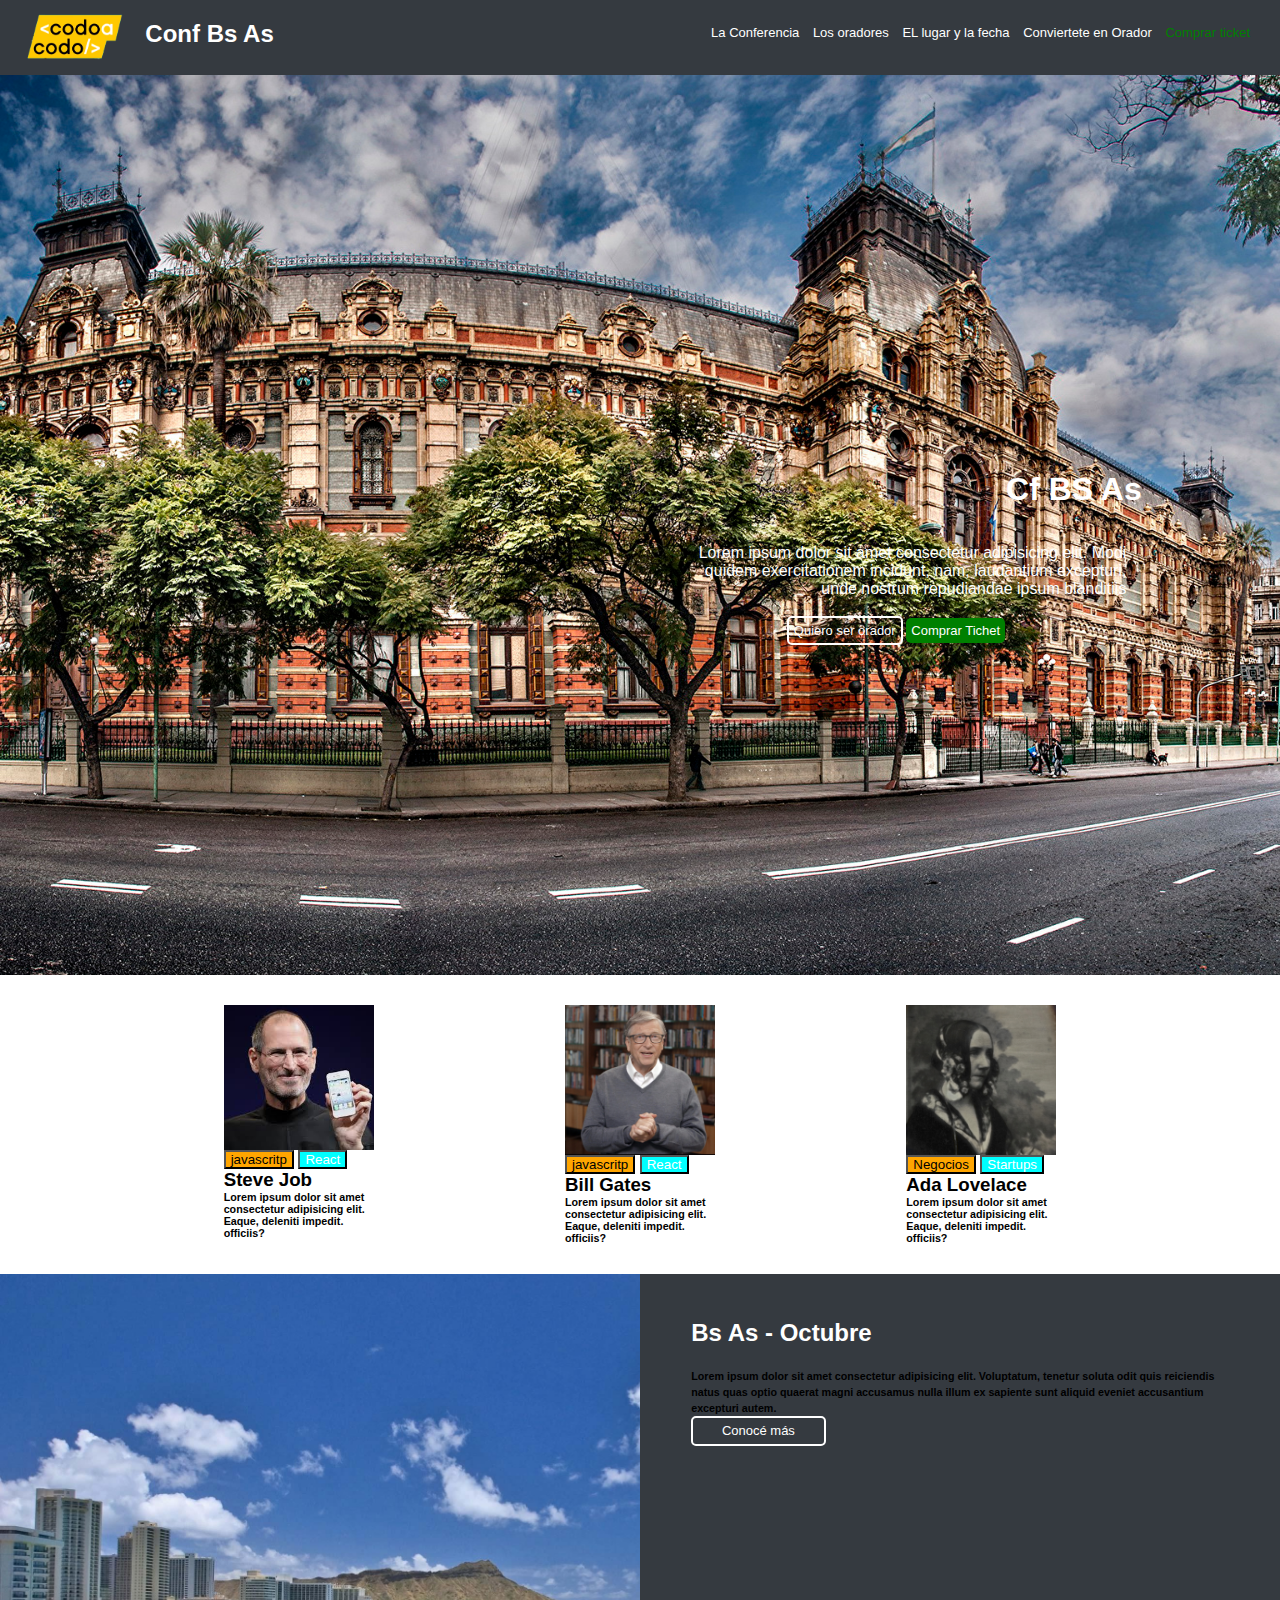
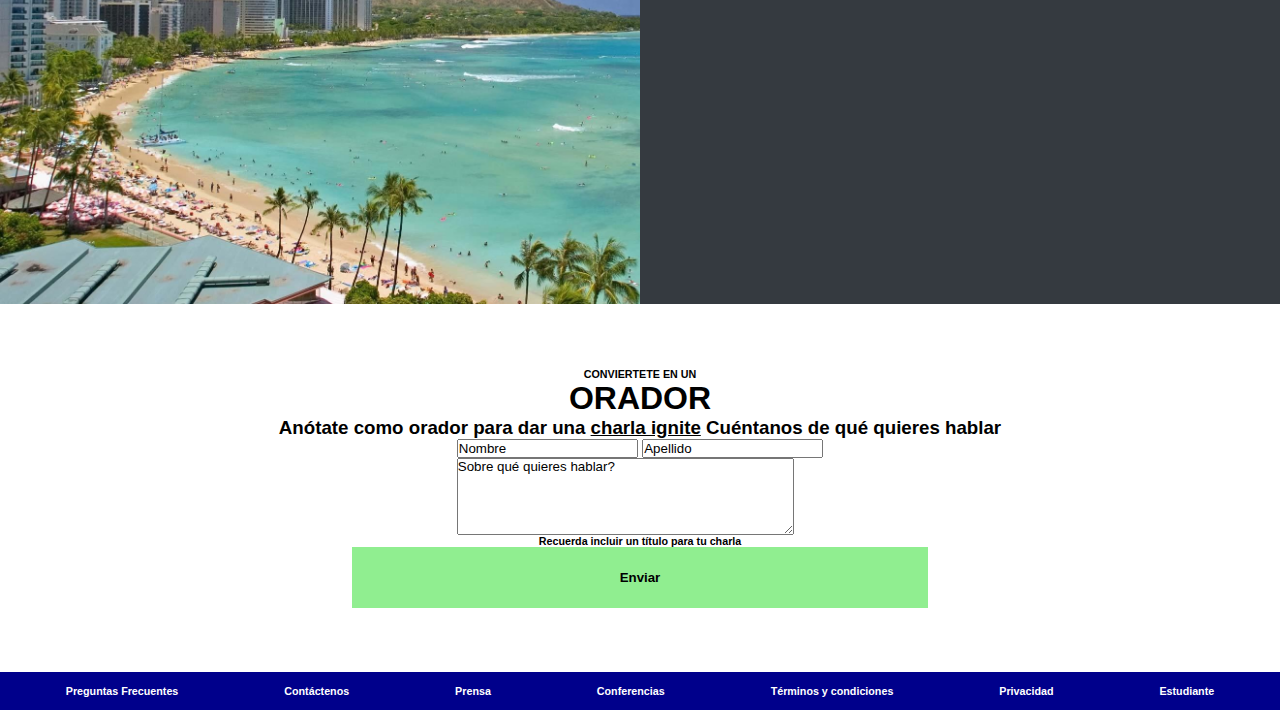
<file: index.html>
<DOCTYPE html>
<html lang="es">
<head>
  <title>2Este texto es el tÃ­tulo del documento</title>
  <meta charset="utf-8">
  <meta name="description" content="Este es un documento HTML5">
  <meta name="keywords" content="HTML, CSS, JavaScript">
  <link rel="stylesheet" href="css0410flex2.css">
  <meta name="viewport" content ="width=device-width, initial-scale=1">
</head>
<body>
  <header>
    <div class="logo">
      <img class="imagen-logo" src="codoacodo.png" alt="logo">
      <h2>Conf Bs As</h2>
  </div>
  <nav>
      <a href="#">La Conferencia</a>
      <a href="#">Los oradores</a>
      <a href="#">EL lugar y la fecha</a>
      <a href="#">Conviertete en Orador</a>
      <a class="botton-comprar" href="comprarTicket.html">Comprar ticket</a>
  </nav>
  </header>
  <section>
                  
    <div class="card-float">
       <!-- <img src="hawaii.jpg">-->
        <h1>Cf BS As</h1>
         <p>Lorem ipsum dolor sit amet consectetur adipisicing elit. Modi quidem exercitationem incidunt, nam, laudantium excepturi, unde nostrum repudiandae ipsum blanditiis 
         </p>
         <div class="container-enlace">
            <a class="enlace-1">Quiero ser orador</a>
            <a class="enlace-2" href="./assets/comprarTicket.html">Comprar Tichet</a>
         </div>
     </div>
    </section>
    <div class="container-oradores" id="orador">
      <div class="card">
          <img src="steve.jpg" alt="Genio Steve">
          <button class="java"><a href="#">javascritp</a></button>
          <button class="react"><a href="#">React </a></button>
          <h3>Steve Job</h3>
          <p><h6>Lorem ipsum dolor sit amet consectetur adipisicing elit. Eaque, deleniti impedit. 
            officiis?</h6></p>
      </div>
      <div class="card">
          <img src="bill.jpg" alt="Genio Bill">
          <button class="java"><a href="#">javascritp</a></button>
          <button class="react"><a href="#">React </a></button>
          <h3>Bill Gates</h3>
          <p><h6>Lorem ipsum dolor sit amet consectetur adipisicing elit. Eaque, deleniti impedit. 
          officiis?</h6></p>
      </div>
      <div class="card">
          <img src="ada.jpeg" alt="Genia Ada">
          <button class="java"><a href="#">Negocios</a></button>
          <button class="react"><a href="#">Startups</a></button>
          <h3>Ada Lovelace</h3>
          <p><h6>Lorem ipsum dolor sit amet consectetur adipisicing elit. Eaque, deleniti impedit. 
          officiis?</h6></p>
      </div>
      </div>
      <div class="hawaii">
        <div class="fotohawaii">
         <!--<img src="honolulu.jpg">-->
        </div>
        <div class="bsasoct"><H2>Bs As - Octubre</H2>
          <div class="bsasocttxt"><h6>Lorem ipsum dolor sit amet consectetur adipisicing elit. Voluptatum, tenetur soluta odit quis reiciendis natus quas optio quaerat magni accusamus nulla illum ex sapiente sunt aliquid eveniet accusantium excepturi autem.
          </h6></div>
          
          <button class="enlace-3"><a href="#">Conocé más</a></button>
            </div>
          </div>
        </div>
        <footer>
          <div class="conv">
          <h6>CONVIERTETE EN UN</h6>
          <h1>ORADOR</h1>
          <h3>Anótate como orador para dar una <u>charla ignite</u> Cuéntanos de qué quieres hablar</h3>
          <form><input type="text" name="nombre" value="Nombre">
          <input type="text" name="apellido" value = "Apellido"><br>
          <textarea name="comentario" rows ="5" cols="40">Sobre qué quieres hablar?</textarea>
          </form>
          <div class="conv6"><h6>Recuerda incluir un título para tu charla</h6></div>
          <h5>Enviar</h5>
          </div>
          <div class="pie">
              <h6>Preguntas Frecuentes</h6>
              <h6>Contáctenos</h6>
              <h6>Prensa</h6>
              <h6>Conferencias</h6>
              <h6>Términos y condiciones</h6>
              <h6>Privacidad</h6>
              <h6>Estudiante</h6>
          
          </div>
          </footer>
          </html>
</file>
<file: css0410flex2.css>
* {
  margin: 0;
  padding: 0;
  box-sizing: border-box;
  font-family: 'Lucida Sans', 'Lucida Sans Regular', 'Lucida Grande', 'Lucida Sans Unicode', Geneva, Verdana, sans-serif;
}

header {
  background: #353A40;
  display: inline-block;
  width: 100%;
  top: 0;
  z-index: 10;
  }

.logo {
  display: inherit;
}

.logo img {
  height: 75px;
  vertical-align: middle;
  margin-left: 10px;
}
h2 {
  color: white;
  display: inline-block;
}
nav {
  display: inline-block;
  float: right;
  padding: 25px;
  font-size: small;
  
}
a {
  color: white;
  text-decoration: none;
  padding: 5px;
}
  nav a:hover{background-color: RED;
 }
 
 .botton-comprar {
    color: green;
    }
section{
  background-image: url("hawaii.jpg");
  background-size:cover;
  background-repeat: no-repeat;
  height: 100vh;
  padding: 10%;

}
.card-float {
    
        width:50%;
        /*height: 100vh;*/
        position: relative;
        top:40%;
        left:50%;
       /* background-color: aqua;*/
        color:white;
        text-align:right;
        }
.card-float h1{
    /*position:absolute;
    top:40%;
    right:10%;*/
    padding: 2%;
    
          
    }
   

.card-float p{
   /* position:absolute;
    width:30%;
    top:50%;
    right:10%;
    text-align: right;*/
    padding: 5%;
}

.container-enlace{
   /* position: absolute;*/
    /*padding: auto;*/
   /* top: 85%;
    right:10%;*/
   /* display:inline-block;*/
    height:10%;
    font-size: small;
    text-align: center;
   /* color:white;*/
 }
.enlace-1 {
   /* padding:auto;*/
    border: 2px solid white;
    border-radius: 5px;
    /*margin:auto;*/
 }
 
 .enlace-2 {
    padding: auto;
    border-radius: 5px;
    background-color: green;
  /*  margin: auto;*/
 }
 .container-oradores{
  display: flex;
  justify-content:space-around;
  width:80%;
    margin-left: auto;
  margin-right: auto;
 /* background-color: aquamarine;*/
}
.card{
   width: 210px;
    padding: 30px;
   /* background-color: pink;*/

}

.java{
  background-color: orange;
}
.java a{
  color:black;
}

.react{
  background-color: aqua;
}
.card img {
  width: 100%;
  }
  .hawaii{
    width:100%;
    display:flex;
    
   /* height: 300px;*/
    
    }
  .fotohawaii{
    width: 50%;
    /*background-color: cadetblue;*/  
    /*max-width:100% ;*/
    /*background-image:cover;*/
    background-image: url("honolulu.jpg");
    background-size:cover;
    height:70vh;
  /* width: 100vw;*/
  }
  
  
  .bsasoct{
    width: 50%;
    padding: 4%;
    background: #353A40; 
    /*color:white;*/
    display: flex;
    flex-direction: column;
    line-height:1em;
    }
  .bsasocttxt{
     padding-top: 5%;
    }
    .enlace-3 {
      width:25%;
      padding: 1%;
      border-radius: 5px;
      background-color:transparent ;
      border: 2px solid white;
      font-size: small; 
    }
  .conv {
  padding: 5%;
 /* background-color: bisque;*/
  display:flex;
  flex-direction: column;
  align-items:center;
 /* position: relative;*/
  }
.conv h5{
  width: 50%;
  background-color: lightgreen;
  text-align: center;
  padding:2%;
}
.conv6{
  position:relative;
  justify-self: start;
}
.pie{
  background-color: darkblue;
  padding: 1%;
  color: white;
  display: flex;
  flex-direction: row;
  justify-content: space-around;
    }



 @media screen and (max-width:480px) {.card-float {/*position: static;top:20%;*/left:0%;text-align: center;width:100%;}
                                      nav {float:none;width:100%;background-color: aqua;} 
                                      nav a{width: 100%;}         
                            .container-oradores{flex-direction:column;align-items:center;width:100%;}
                            .card{background-color: orange;/*display:inline-block;*/align-items: center;width:100%;}
                            .card img{width: 50%;}
                            .hawaii{flex-direction: column;}
                            .fotohawaii{width: 100%;}
                            .bsasoct{width: 100%;/*background-color: brown;*/}

};
</file>
